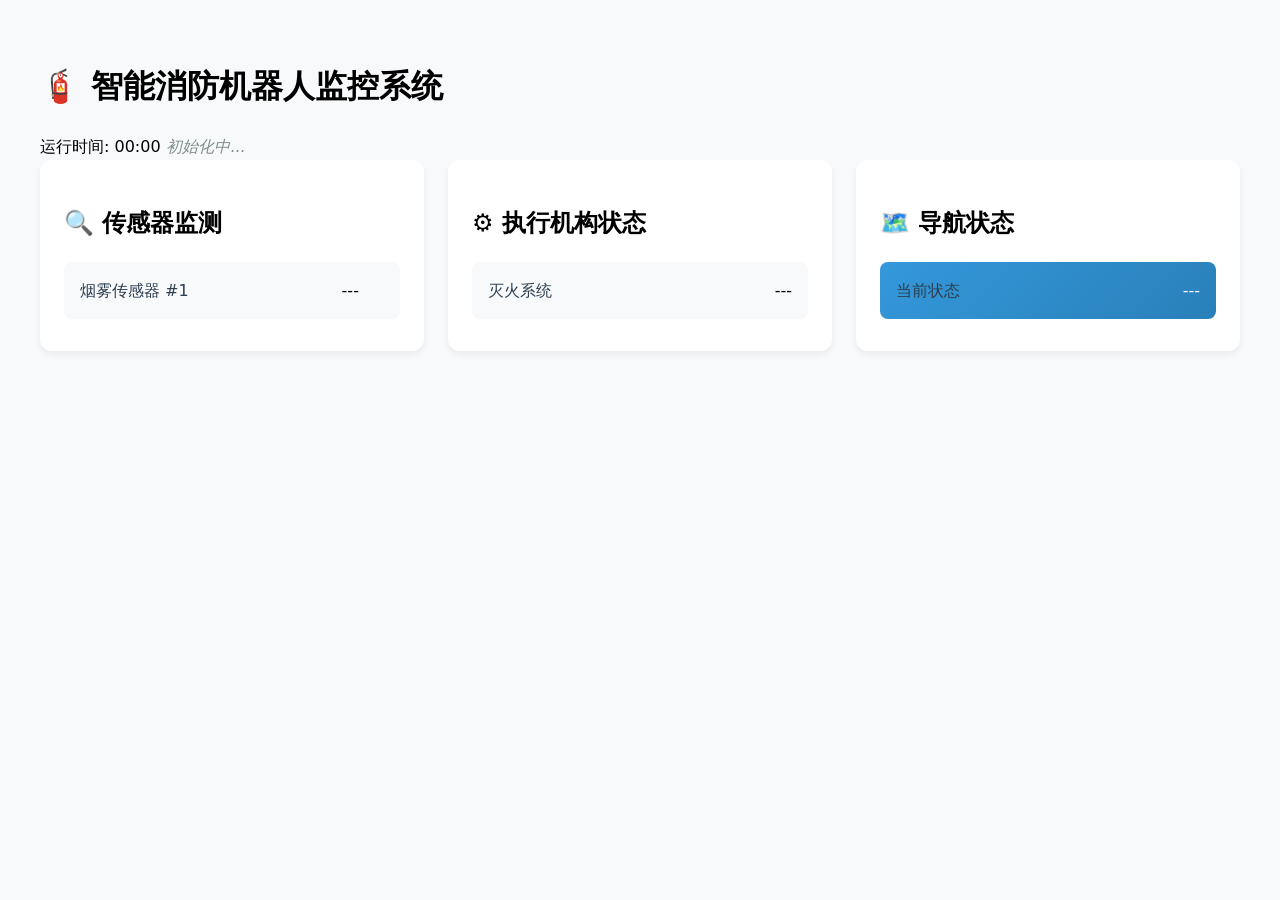
<file: index.html>
<!DOCTYPE html>
<html lang="zh-CN">

<head>
    <meta charset="UTF-8">
    <meta name="viewport" content="width=device-width, initial-scale=1.0">
    <title>智能消防机器人监控系统</title>
    <link rel="stylesheet" href="styles.css">
</head>

<body>
    <header>
        <h1>🧯 智能消防机器人监控系统</h1>
        <div class="system-info">
            <span id="duration">运行时间: 00:00</span>
            <span id="message">初始化中...</span>
        </div>
    </header>

    <main class="status-container">
        <!-- 传感器状态 -->
        <section class="status-card">
            <h2>🔍 传感器监测</h2>
            <div id="smoke1" class="status-item">
                <span class="status-label">烟雾传感器 #1</span>
                <div>
                    <span class="status-value">---</span>
                    <span class="status-indicator"></span>
                </div>
            </div>
            <!-- 其他传感器结构类似 -->
        </section>

        <!-- 执行机构状态 -->
        <section class="status-card">
            <h2>⚙️ 执行机构状态</h2>
            <div id="pump" class="status-item">
                <span class="status-label">灭火系统</span>
                <span class="status-value">---</span>
            </div>
            <!-- 其他执行机构状态 -->
        </section>

        <!-- 导航状态 -->
        <section class="status-card">
            <h2>🗺️ 导航状态</h2>
            <div id="navigation" class="status-item navigation-status">
                <span class="status-label">当前状态</span>
                <span class="status-value">---</span>
            </div>
        </section>
    </main>

    <script src="script.js"></script>
</body>

</html>
</file>
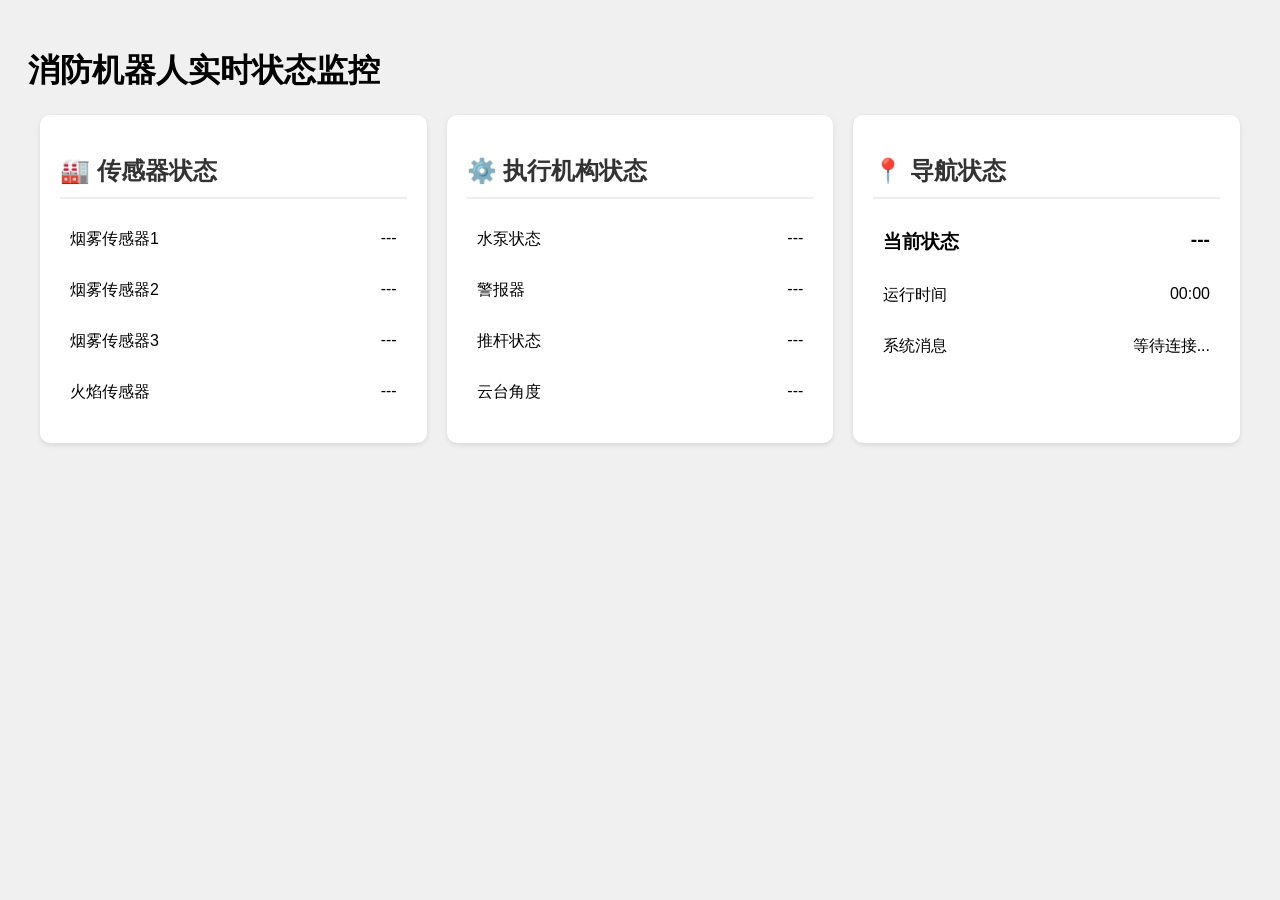
<file: index_v1.0.0.html>
<!DOCTYPE html>
<html>

<head>
    <title>消防机器人状态监控</title>
    <style>
        body {
            font-family: Arial, sans-serif;
            padding: 20px;
            background-color: #f0f0f0;
        }

        .status-container {
            display: grid;
            grid-template-columns: repeat(auto-fit, minmax(300px, 1fr));
            gap: 20px;
            max-width: 1200px;
            margin: 0 auto;
        }

        .status-card {
            background: white;
            border-radius: 10px;
            padding: 20px;
            box-shadow: 0 2px 5px rgba(0, 0, 0, 0.1);
        }

        .status-item {
            display: flex;
            justify-content: space-between;
            margin: 10px 0;
            padding: 10px;
            border-radius: 5px;
        }

        .alarm {
            background-color: #ffcccc;
            animation: blink 1s infinite;
        }

        .normal {
            background-color: #e6ffe6;
        }

        @keyframes blink {
            50% {
                opacity: 0.7;
            }
        }

        h2 {
            color: #333;
            border-bottom: 2px solid #eee;
            padding-bottom: 10px;
        }

        .navigation-status {
            font-weight: bold;
            font-size: 1.2em;
        }
    </style>
</head>

<body>
    <h1>消防机器人实时状态监控</h1>
    <div class="status-container">
        <!-- 传感器状态 -->
        <div class="status-card">
            <h2>🏭 传感器状态</h2>
            <div id="smoke1" class="status-item">
                <span>烟雾传感器1</span>
                <span>---</span>
            </div>
            <div id="smoke2" class="status-item">
                <span>烟雾传感器2</span>
                <span>---</span>
            </div>
            <div id="smoke3" class="status-item">
                <span>烟雾传感器3</span>
                <span>---</span>
            </div>
            <div id="fire" class="status-item">
                <span>火焰传感器</span>
                <span>---</span>
            </div>
        </div>

        <!-- 执行机构状态 -->
        <div class="status-card">
            <h2>⚙️ 执行机构状态</h2>
            <div id="pump" class="status-item">
                <span>水泵状态</span>
                <span>---</span>
            </div>
            <div id="siren" class="status-item">
                <span>警报器</span>
                <span>---</span>
            </div>
            <div id="push_rod" class="status-item">
                <span>推杆状态</span>
                <span>---</span>
            </div>
            <div id="servo" class="status-item">
                <span>云台角度</span>
                <span>---</span>
            </div>
        </div>

        <!-- 导航状态 -->
        <div class="status-card">
            <h2>📍 导航状态</h2>
            <div id="navigation" class="status-item navigation-status">
                <span>当前状态</span>
                <span>---</span>
            </div>
            <div class="status-item">
                <span>运行时间</span>
                <span id="duration">00:00</span>
            </div>
            <div class="status-item">
                <span>系统消息</span>
                <span id="message">等待连接...</span>
            </div>
        </div>
    </div>

    <script>
        const ws = new WebSocket('ws://10.42.0.218:8081');
        let startTime = Date.now();

        // 状态映射关系
        const statusMap = {
            navigation: {
                600: '🕒 等待中',
                601: '🚗 导航中',
                602: '❌ 导航失败',
                603: '✅ 导航成功',
                604: '⛔ 导航取消'
            },
            servo: {
                servo_up: '👆 抬头',
                servo_down: '👇 低头',
                servo_stop: '⏹️ 停止',
                servo_low: '👇 低头',
                servo_rest: '🏁 复位'
            },
            push_rod: {
                up: '⬆️ 上升中',
                down: '⬇️ 下降中',
                stop: '⏹️ 停止'
            }
        };

        ws.onmessage = function (event) {
            const data = JSON.parse(event.data);
            updateDisplay(data);
            updateTimer();
        };

        function updateDisplay(statusData) {
            // 更新传感器状态
            updateSensor('smoke1', '10.42.0.122', 'smoke_detected1', statusData);
            updateSensor('smoke2', '10.42.0.51', 'smoke_detected2', statusData);
            updateSensor('smoke3', '10.42.0.23', 'smoke_detected3', statusData);
            updateFireSensor(statusData);

            // 更新执行机构状态
            updateActuator('pump', '10.42.0.177', 'put_out', statusData, ['开启', '关闭']);
            updateActuator('siren', '10.42.0.177', 'siren', statusData, ['🔔 警报中', '🔕 静音']);
            updatePushRod(statusData);
            updateServo(statusData);

            // 更新导航状态
            updateNavigation(statusData);

            // 更新系统消息
            document.getElementById('message').textContent = getSystemMessage(statusData);
        }

        function updateSensor(elementId, ip, field, data) {
            const element = document.getElementById(elementId);
            const state = data[ip]?.[field] ? '报警' : '正常';
            element.querySelector('span:last-child').textContent = state;
            element.className = `status-item ${data[ip]?.[field] ? 'alarm' : 'normal'}`;
        }

        function updateFireSensor(data) {
            const element = document.getElementById('fire');
            const fireIp = '10.42.0.171';
            const state = data[fireIp]?.fire_detected ? '🔥 检测到火焰' : '✅ 正常';
            element.querySelector('span:last-child').textContent = state;
            element.className = `status-item ${data[fireIp]?.fire_detected ? 'alarm' : 'normal'}`;
        }

        function updateActuator(elementId, ip, field, data, states) {
            const element = document.getElementById(elementId);
            const value = data[ip]?.[field] ? states[0] : states[1];
            element.querySelector('span:last-child').textContent = value;
        }

        function updatePushRod(data) {
            const element = document.getElementById('push_rod');
            const pushRodIp = '10.42.0.80';
            const state = statusMap.push_rod[data[pushRodIp]?.push_rod] || '未知';
            element.querySelector('span:last-child').textContent = state;
        }

        function updateServo(data) {
            const element = document.getElementById('servo');
            const servoIp = '10.42.0.171'; // 假设舵机由火焰传感器ESP32控制
            const state = statusMap.servo[data[servoIp]?.servo] || '未知';
            element.querySelector('span:last-child').textContent = state;
        }

        function updateNavigation(data) {
            const element = document.getElementById('navigation');
            for (const ip in data) {
                if (data[ip].navigating) {
                    const statusCode = data[ip].navigating;
                    const statusText = statusMap.navigation[statusCode] || '未知状态';
                    element.querySelector('span:last-child').textContent = statusText;
                    element.className = `status-item ${statusCode === 601 ? 'alarm' :
                        statusCode === 603 ? 'normal' : ''
                        }`;
                    break;
                }
            }
        }

        function getSystemMessage(data) {
            for (const ip in data) {
                if (data[ip].msg) {
                    return data[ip].msg;
                }
            }
            return '系统运行正常';
        }

        function updateTimer() {
            const elapsed = Math.floor((Date.now() - startTime) / 1000);
            const minutes = String(Math.floor(elapsed / 60)).padStart(2, '0');
            const seconds = String(elapsed % 60).padStart(2, '0');
            document.getElementById('duration').textContent = `${minutes}:${seconds}`;
        }

        // 初始化计时器
        setInterval(updateTimer, 1000);
    </script>
</body>

</html>
</file>
<file: styles.css>
/* 基础样式 */
:root {
  --primary-color: #2c3e50;
  --success-color: #27ae60;
  --danger-color: #e74c3c;
  --warning-color: #f39c12;
  --info-color: #3498db;
}

body {
  font-family: 'Segoe UI', system-ui, sans-serif;
  padding: 2rem;
  background: #f8f9fa;
  line-height: 1.6;
}

/* 布局系统 */
.status-container {
  display: grid;
  gap: 1.5rem;
  grid-template-columns: repeat(auto-fill, minmax(320px, 1fr));
  max-width: 1280px;
  margin: 0 auto;
}

/* 卡片设计 */
.status-card {
  background: white;
  border-radius: 12px;
  padding: 1.5rem;
  box-shadow: 0 4px 6px rgba(0, 0, 0, 0.05);
  transition: transform 0.2s ease;
}

.status-card:hover {
  transform: translateY(-2px);
}

/* 状态项样式 */
.status-item {
  display: flex;
  justify-content: space-between;
  align-items: center;
  padding: 1rem;
  margin: 0.5rem 0;
  border-radius: 8px;
  background: #f8f9fa;
}

.status-label {
  font-weight: 500;
  color: var(--primary-color);
}

/* 状态指示器 */
.status-indicator {
  display: inline-block;
  width: 12px;
  height: 12px;
  border-radius: 50%;
  margin-left: 0.5rem;
}

.alarm {
  background: var(--danger-color);
  animation: pulse 1.5s infinite;
}

.normal {
  background: var(--success-color);
}

/* 动画效果 */
@keyframes pulse {
  0% { box-shadow: 0 0 0 0 rgba(231, 76, 60, 0.4); }
  70% { box-shadow: 0 0 0 10px rgba(231, 76, 60, 0); }
  100% { box-shadow: 0 0 0 0 rgba(231, 76, 60, 0); }
}

/* 响应式设计 */
@media (max-width: 768px) {
  body {
    padding: 1rem;
  }

  .status-card {
    padding: 1rem;
  }
}

/* 导航状态特殊样式 */
.navigation-status {
  background: linear-gradient(135deg, var(--info-color), #2980b9);
  color: white;
  padding: 1rem;
  border-radius: 8px;
}

/* 系统消息样式 */
#message {
  font-style: italic;
  color: #7f8c8d;
}
</file>
